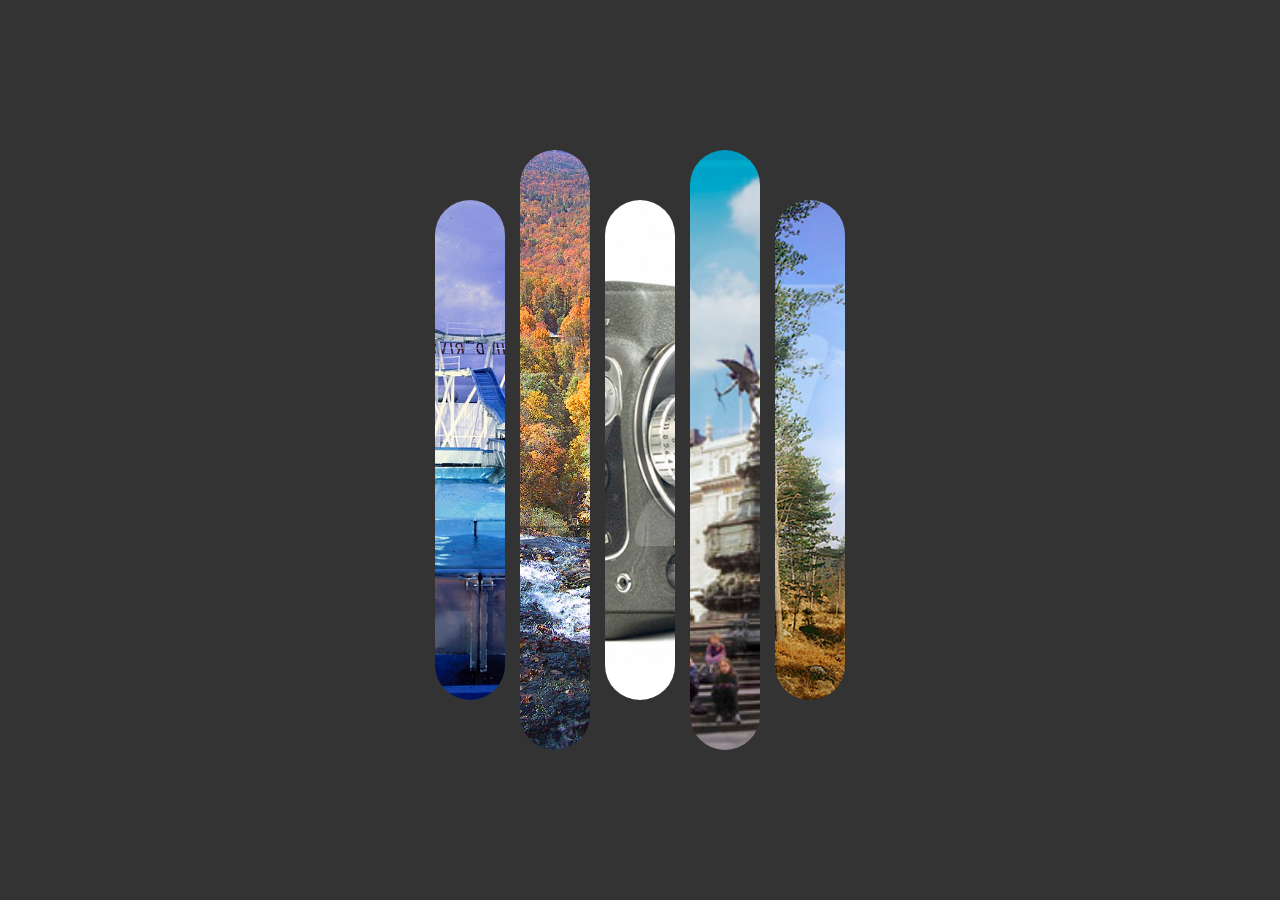
<file: projects/first.html>
<!DOCTYPE html>
<html lang="en">
<head>
    <meta charset="UTF-8">
    <meta name="viewport" content="width=device-width, initial-scale=1.0">
    <title>First wedpage</title>
    <link rel="stylesheet" href="first.css">
</head>
<body>
  <div class="main">
    <div class="img"></div>
    <div class="img"></div>
    <div class="img"></div>
    <div class="img"></div>
     <div class="img"></div>
  </div>
</html>
</file>
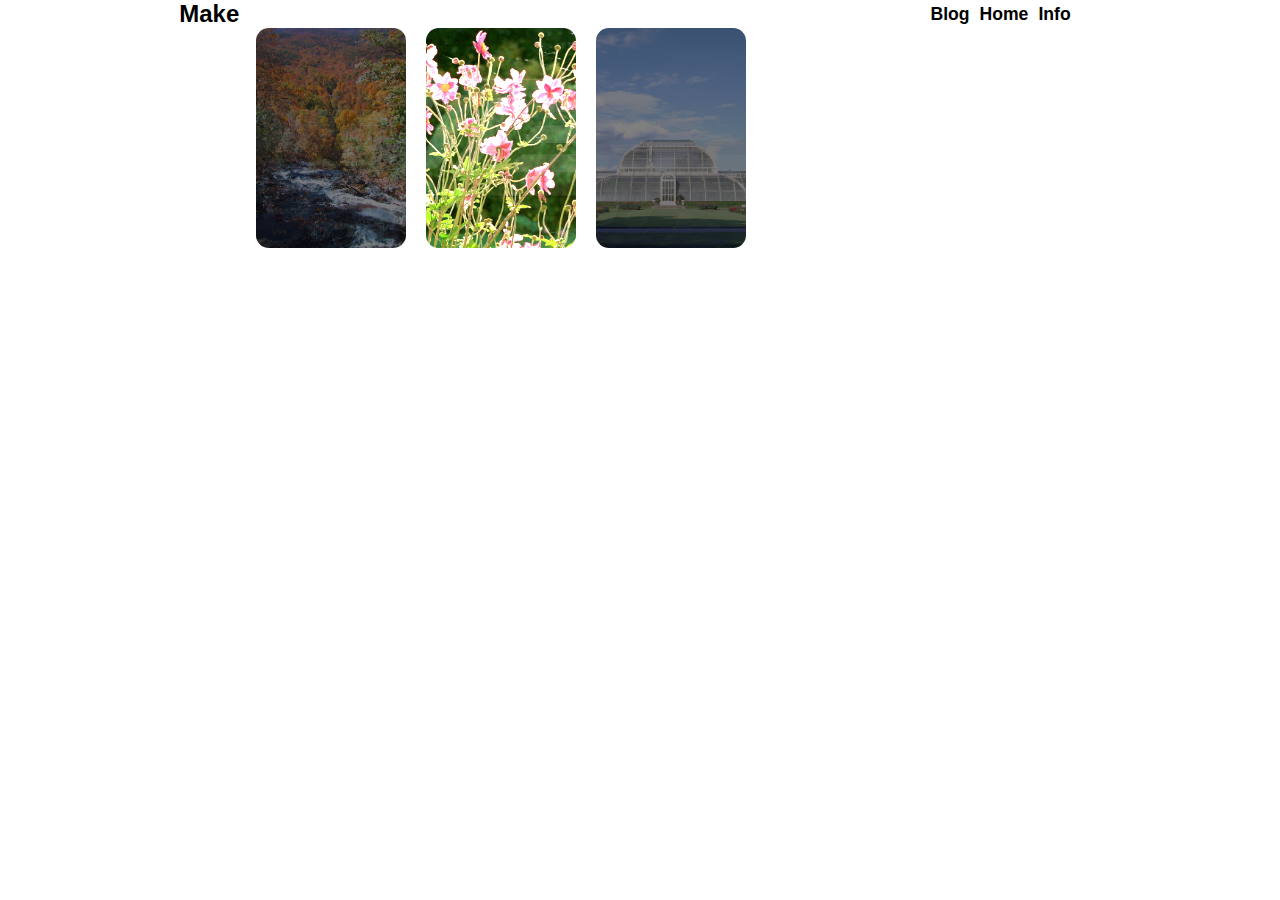
<file: projects/Slider.html>
<!DOCTYPE html>
<html lang="en">
<head>
    <meta charset="UTF-8">
    <meta name="viewport" content="width=device-width, initial-scale=1.0">
    <title>Slider Try</title>
    <link rel="stylesheet" href="Slider.css">
</head>
<body>
    <header>
        <div class="logo"><h2>Make</h2></div>
        <ul class="navbar">
            <li>Blog</li>
            <li>Home</li>
            <li>Info</li>
        </ul>
    </header>
    <div class="card">
        <div class="img"><img src="/img/amacalola.jpg" alt="tdr"></div>
        <div class="img active"><img src="/img/arthistory.jpg" alt="hhv"></div>
        <div class="img"><img src="/img/palm_house.jpg" alt="hbv"></div>
    </div>
</body>
<script src="Slider.js"></script>
</html>
</file>
<file: projects/first.css>
*{
    margin: 0;
    padding: 0;
    box-sizing: border-box;
}
body{
    display: flex;
    justify-content: center;
    align-items: center;
    height: 100vh;
}
.main{
    display: flex;
    justify-content: center;
    align-items: center;
    gap: 15px;
    background-color: #333;
    width: 100%;
    height: 100%;
}

.img:nth-child(2){
  background-image: url(/img/amacalola.jpg);
  background-size: cover;
  background-position: center;
}
.img:nth-child(1){
  background-image: url(/img/brighton.jpg);
  background-size: cover;
  background-position: center;
}
.img:nth-child(3){
  background-image: url(/img/cinecamera.jpg);
  background-size: cover;
  background-position: center;
}
.img:nth-child(4){
  background-image: url(/img/Piccadilly\ 01.jpg);
  background-size: cover;
  background-position: center;
}
.img:nth-child(5){
  background-image:url(/img/forest.jpg);
  background-size: cover;
  background-position: center;
}
.img:nth-child(1),.img:nth-child(5){
    width: 70px;
    height: 500px;
    border-radius: 50px;
}
.img:nth-child(even){
    width: 70px;
    height: 600px;
    border-radius: 50px;
}
.img:nth-child(3){
    width: 70px;
    height: 500px;
    border-radius: 50px;
}
.img:hover{
    width: 250px;
    height: 320px;
    border-radius: 0px;
    transition: 0.2s ease-in-out;
}
</file>
<file: projects/Slider.css>
*{
    margin: 0;
    padding: 0;
    box-sizing: border-box;
}
body{
    font-family: Arial, Helvetica, sans-serif;
}
header{
    position: relative;
    max-width: 90%;
    display: flex;
    margin: auto;
    justify-content: flex-start;
    align-items:center;
}
.logo{
    font-weight: bold;
    margin-left: 10%;
}
.navbar{
    display: flex;
    gap: 10px;
    list-style: none;
    margin-left: 60%;
    font-weight: bold;
    font-size: 1.1em;
}
.card{
    position: absolute;
    left: 20%;
    height: 250px;
    padding: auto;
    display: flex;
    gap: 20px;
}
.img{
    width: 150px;
    height: 220px;
    filter: brightness(.5);
    transition: .5s;
}
.card .img img{
    width: 100%;
    height: 100%;
    object-fit: cover;
    border-radius: 0.8em;
}
.card .img.active{
    filter: brightness(1.5);
}
</file>
